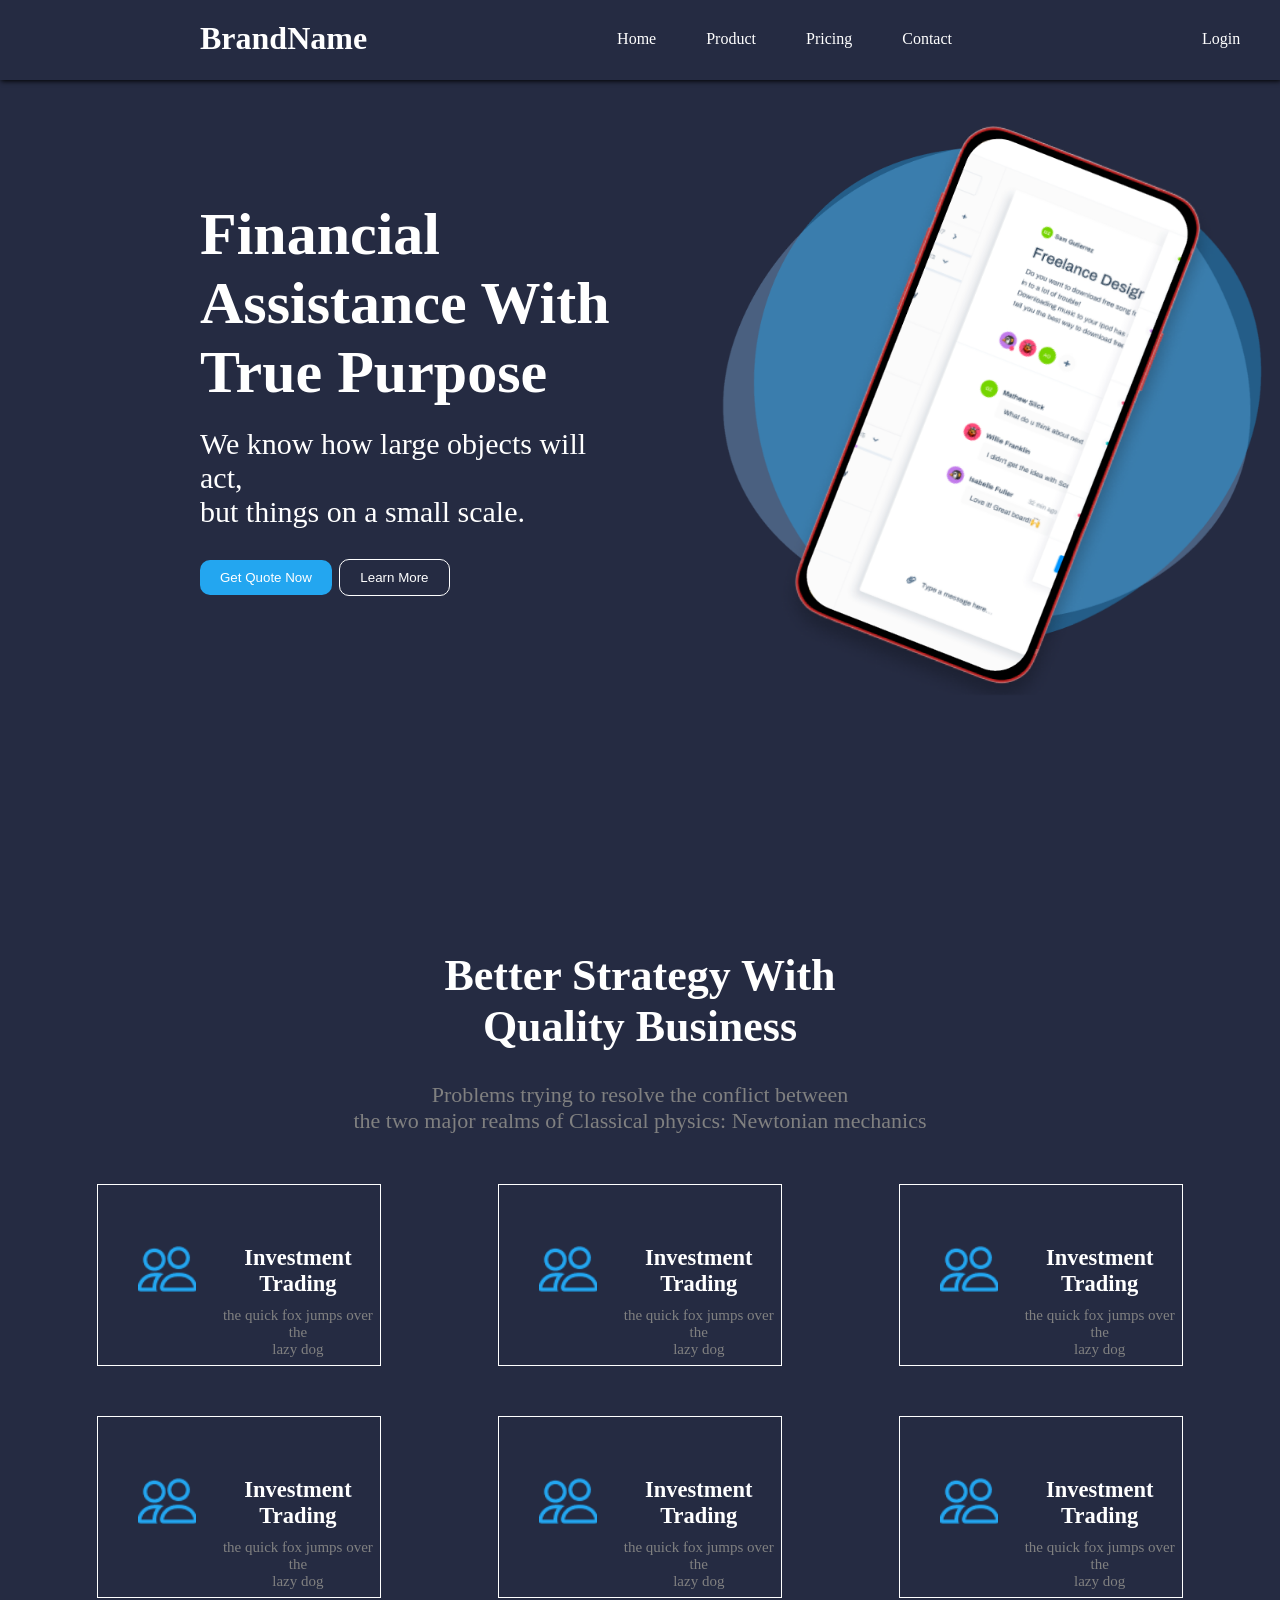
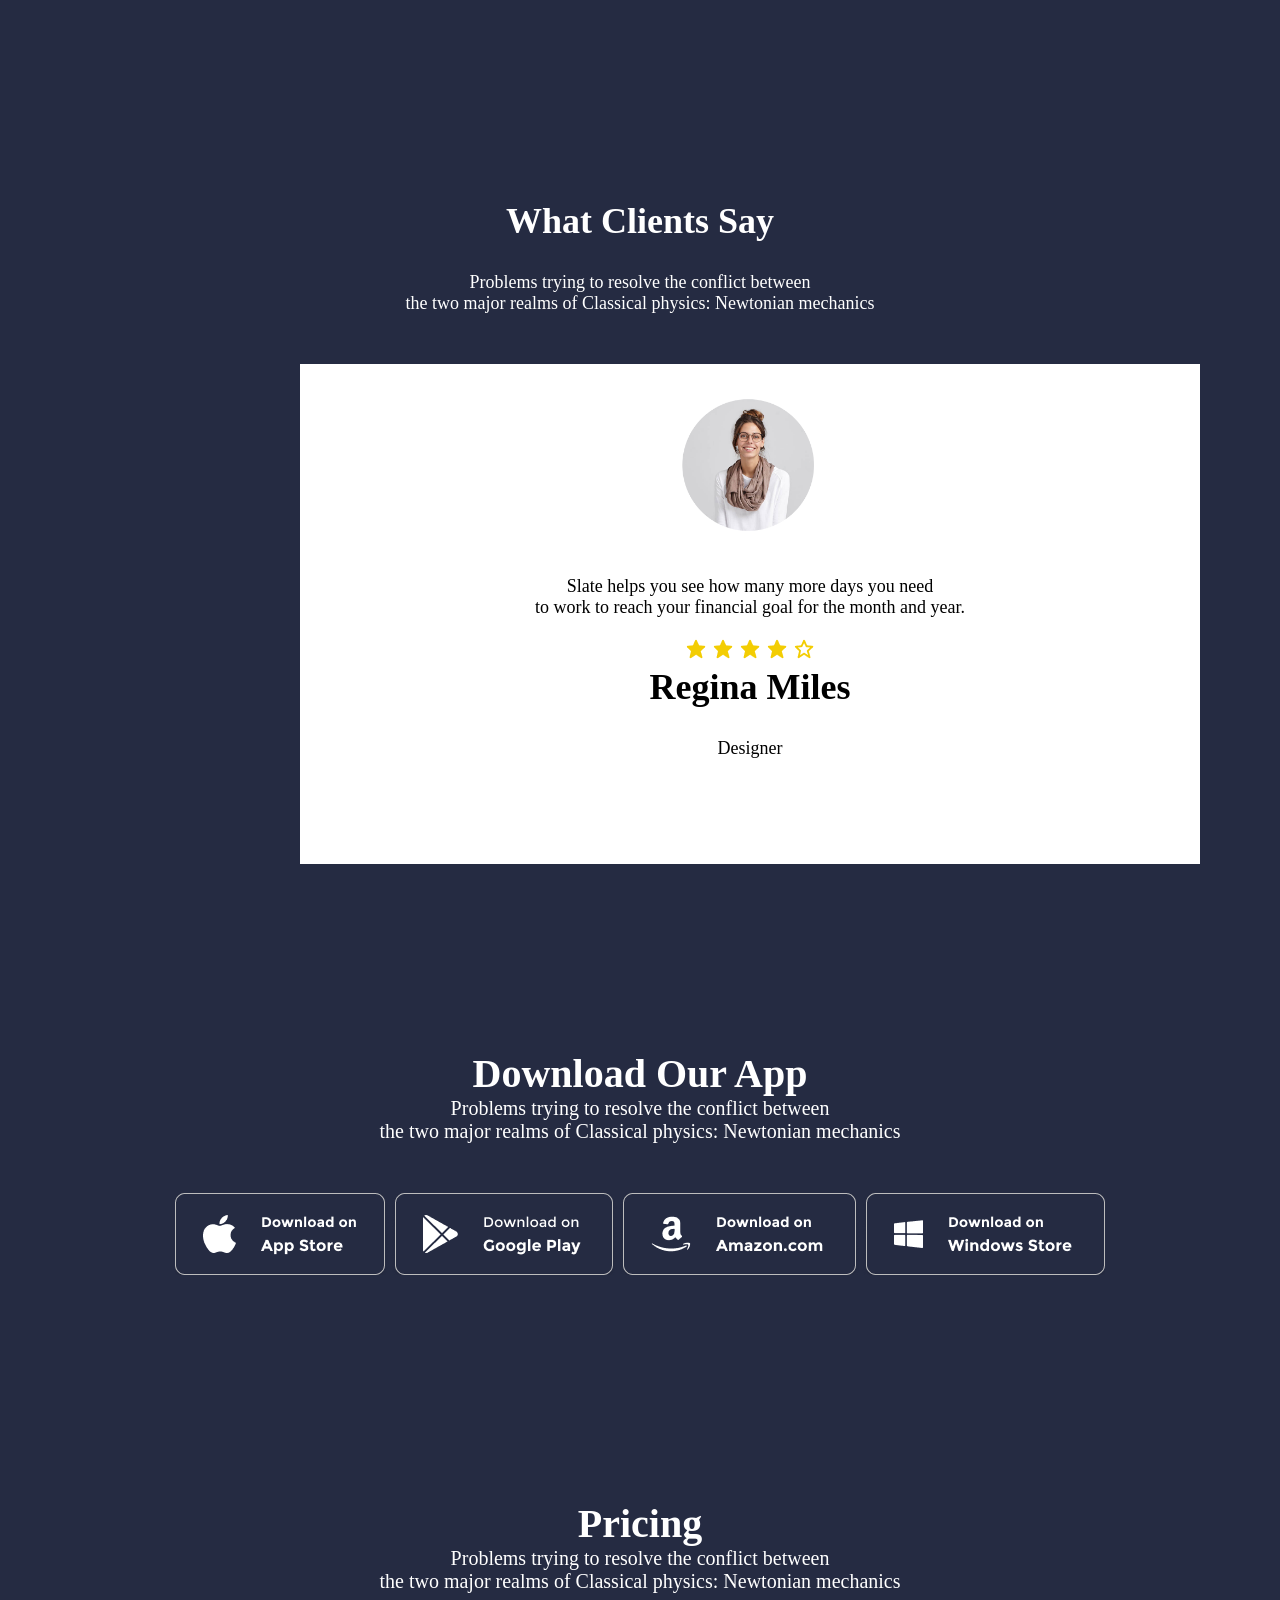
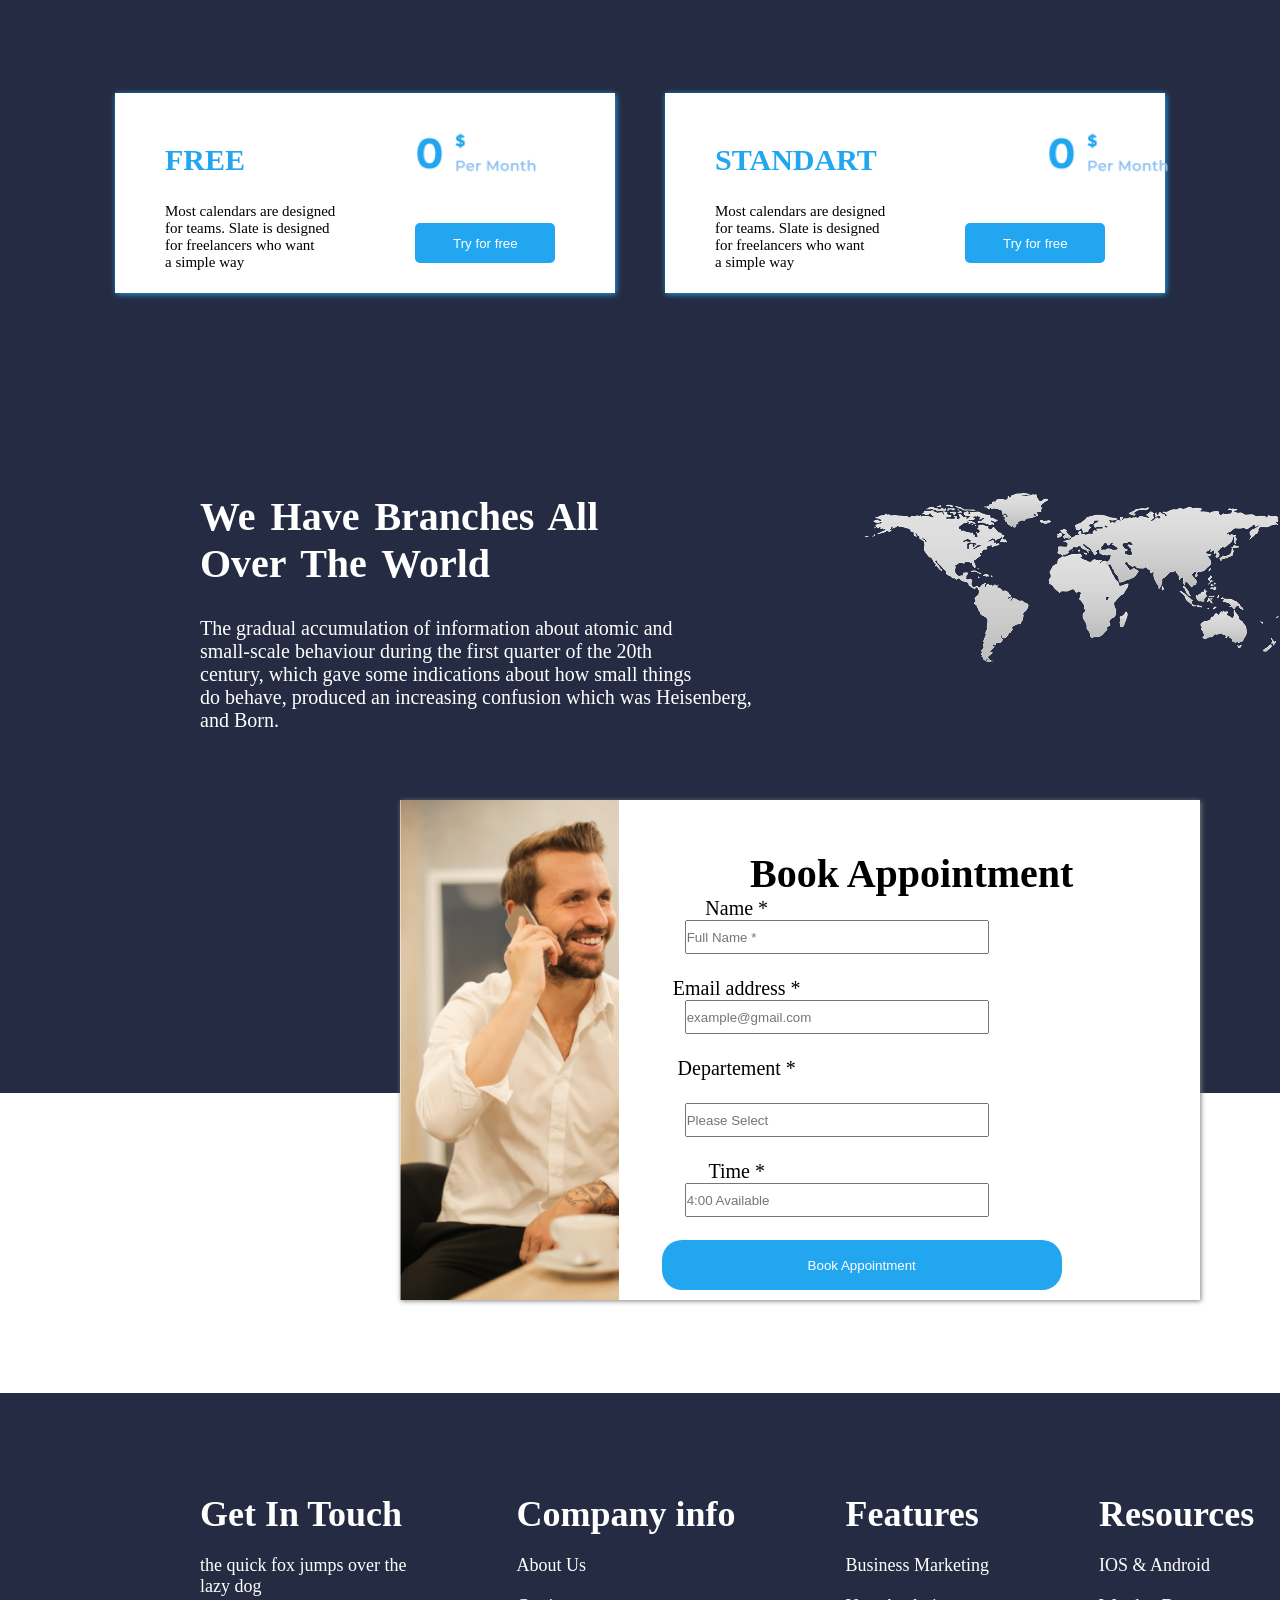
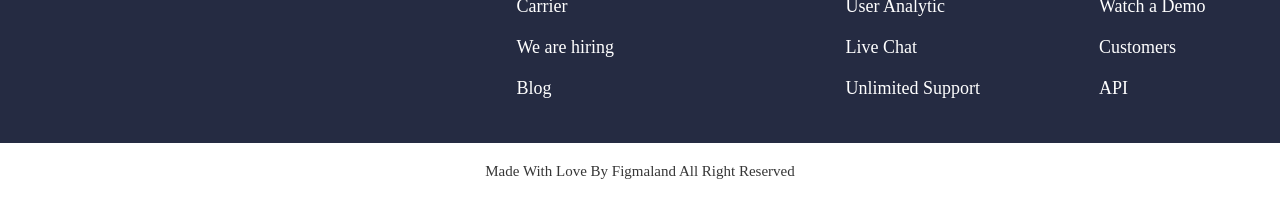
<file: index.html>
<!DOCTYPE html>
<html lang="en">
<head>
    <meta charset="UTF-8">
    <meta name="viewport" content="width=device-width, initial-scale=1.0">
    <title>Document</title>
    <link rel="stylesheet" href="./style.css">
</head>
<body>
    <header class="q">
        <div class="q1">
     <h1>BrandName</h1>
     <p class="q2">Home</p>
     <p class="q3">Product</p>
     <p class="q4">Pricing</p>
     <p class="q5">Contact</p>
     <p class="q6">Login</p>
     <button>Become a member</button>
    </div>
    </header>
      <div class="w">
        <div class="w1">
         <h1>Financial <br> Assistance With <br> True Purpose</h1>
         <p>We know how large objects will act, <br>but things on a small scale.</p>
         <button class="ww1">Get Quote Now</button>
         <button class="ww2">Learn More</button>
        </div>
        <div class="w2">
          <img src="./image.png" height="600" class="ww3">
        </div>
      </div>
      <div class="e">
        <h1>Better Strategy With <br>Quality Business</h1>
        <p class="qw">Problems trying to resolve the conflict between <br>the two major realms of Classical physics: Newtonian mechanics </p>
      
        <div class="e1">
        <div class="ee1">
            <div class="we">
             <img class="we3" src="./icn settings .icn-lg.png" height="48">   
             <img class="we33" src="./icn resize .icn-xl.png" height="48">
            <div>
                <h2>Investment Trading</h2>
                <p >the quick fox jumps over the <br>lazy dog</p>
            </div>
            </div>
        </div>
        <div class="ee1">
            <div class="we">
                 <img class="we3" src="./icn settings .icn-lg.png" height="48">   
             <img class="we33" src="./icn resize .icn-xl.png" height="48">
            <div>
                <h2>Investment Trading</h2>
                <p >the quick fox jumps over the <br>lazy dog</p>
            </div>
            </div>
        </div>
        <div class="ee1">
            <div class="we">
                 <img class="we3" src="./icn settings .icn-lg.png" height="48">   
             <img class="we33" src="./icn resize .icn-xl.png" height="48">
            <div>
                <h2>Investment Trading</h2>
                <p >the quick fox jumps over the <br>lazy dog</p>
            </div>
            </div>
        </div>
      </div>
      <div class="e1">
        <div class="ee1">
            <div class="we">
                 <img class="we3" src="./icn settings .icn-lg.png" height="48">   
             <img class="we33" src="./icn resize .icn-xl.png" height="48">
            <div>
                <h2>Investment Trading</h2>
                <p >the quick fox jumps over the <br>lazy dog</p>
            </div>
            </div>
        </div>
        <div class="ee1">
            <div class="we">
                 <img class="we3" src="./icn settings .icn-lg.png" height="48">   
             <img class="we33" src="./icn resize .icn-xl.png" height="48">
            <div>
                <h2>Investment Trading</h2>
                <p >the quick fox jumps over the <br>lazy dog</p>
            </div>
            </div>
        </div>
        <div class="ee1">
            <div class="we">
                 <img class="we3" src="./icn settings .icn-lg.png" height="48">   
            <img class="we33" src="./icn resize .icn-xl.png" height="48">
            <div>
                <h2>Investment Trading</h2>
                <p >the quick fox jumps over the <br>lazy dog</p>
            </div>
            </div>
        </div>
      </div>
    </div>
    <div class="r">
        <h1>What Clients Say</h1>
        <p>Problems trying to resolve the conflict between <br>the two major realms of Classical physics: Newtonian mechanics </p>
       <div class="rr">
          <img src="./Снимок экрана 2026-10-29 233454.png" width="150">
         <p>Slate helps you see how many more days you need <br>to work to reach your financial goal for the month and year.</p>
          <img src="./stars.png" alt="">
         <h1>Regina Miles</h1>
       <p>Designer</p>
        </div>
    </div>
    <div class="t">
        <h1>Download Our App</h1>
        <p>Problems trying to resolve the conflict between <br>the two major realms of Classical physics: Newtonian mechanics </p>
       <img class="t2" src="./row.png" alt="">
       <img src="./row (1).png" alt="" class="t3">
    </div>
    <div class="y">
        <h1>Pricing</h1>
        <p>Problems trying to resolve the conflict between <br>the two major realms of Classical physics: Newtonian mechanics </p>
       <div class="yy">
        <div class="y1"> 
            <div class="y8">
            <h1>FREE</h1>
          <img src="./price.png" alt="" height="60" class="rt">
        </div>
            <div class="y4">
            <p>Most calendars are designed <br>for teams. Slate is designed <br>for freelancers who want <br> a simple way </p>
           <button class="yt">Try for free</button>
        </div>
        </div>
        <div class="y1">
            <div class="y8">
            <h1>STANDART</h1>
          <img src="./price.png" alt="" height="60" class="rt">
        </div>
            <div class="y4">
            <p>Most calendars are designed <br>for teams. Slate is designed <br>for freelancers who want <br> a simple way </p>
           <button class="yt">Try for free</button>
        </div>
    </div>
    </div>
    <div class="o">
      <div class="o1">
        <h1>We Have Branches All <br>Over The World</h1>
        <p>The gradual accumulation of information about atomic and <br>
small-scale behaviour during the first quarter of the 20th <br>
century, which gave some indications about how small things <br>
do behave, produced an increasing confusion which was 
Heisenberg, and Born.</p>
      </div>
      <div class="o2">
        <img src="./col-md-5.png" alt="">
      </div>
    </div>
    <div class="o3">
        <div class="o4">
         <div class="o5">
            <img src="./media.png" height="500">
         </div>
           <div class="o6">
            <h1>Book Appointment</h1>
            <label class="m111" for="m1">Name *</label><br>
            <input type="text" id="m1" placeholder="Full Name * "> <br><br>
            <label for="m1">Email address *</label><br>
            <input type="email" id="m1" placeholder="example@gmail.com  "><br><br>
            <label for="m1">Departement *</label><br><br>
            <input type="text" id="m1" placeholder="Please Select"><br><br>
            <label for="m1">Time *</label><br>
            <input type="text" id="m1" placeholder="4:00 Available"><br><br>
            <button class="wo">Book Appointment</button>
           </div>
        </div>
      </div>
      <div class="p">
        <div class="p1">
            <h1>Get In Touch</h1>
            <p>the quick fox jumps over the <br> lazy dog</p>
        </div>
        <div class="p2">
            <h1>Company info</h1>
            <p>About Us</p>
            <p>Carrier</p>
            <p>We are hiring</p>
            <p>Blog</p>
        </div>
        <div class="p3">
            <h1>Features</h1>
           <p>Business Marketing</p>
           <p>User Analytic</p>
           <p>Live Chat</p>
           <p>Unlimited Support</p>
        </div>
        <div class="p4">
            <h1>Resources</h1>
            <p>IOS & Android</p>
            <p>Watch a Demo</p>
            <p>Customers</p>
            <p>API</p>
        </div>
      </div>
      <div class="l">
        <p>Made With Love By Figmaland All Right Reserved </p>
      </div>
</body>
</html>
</file>
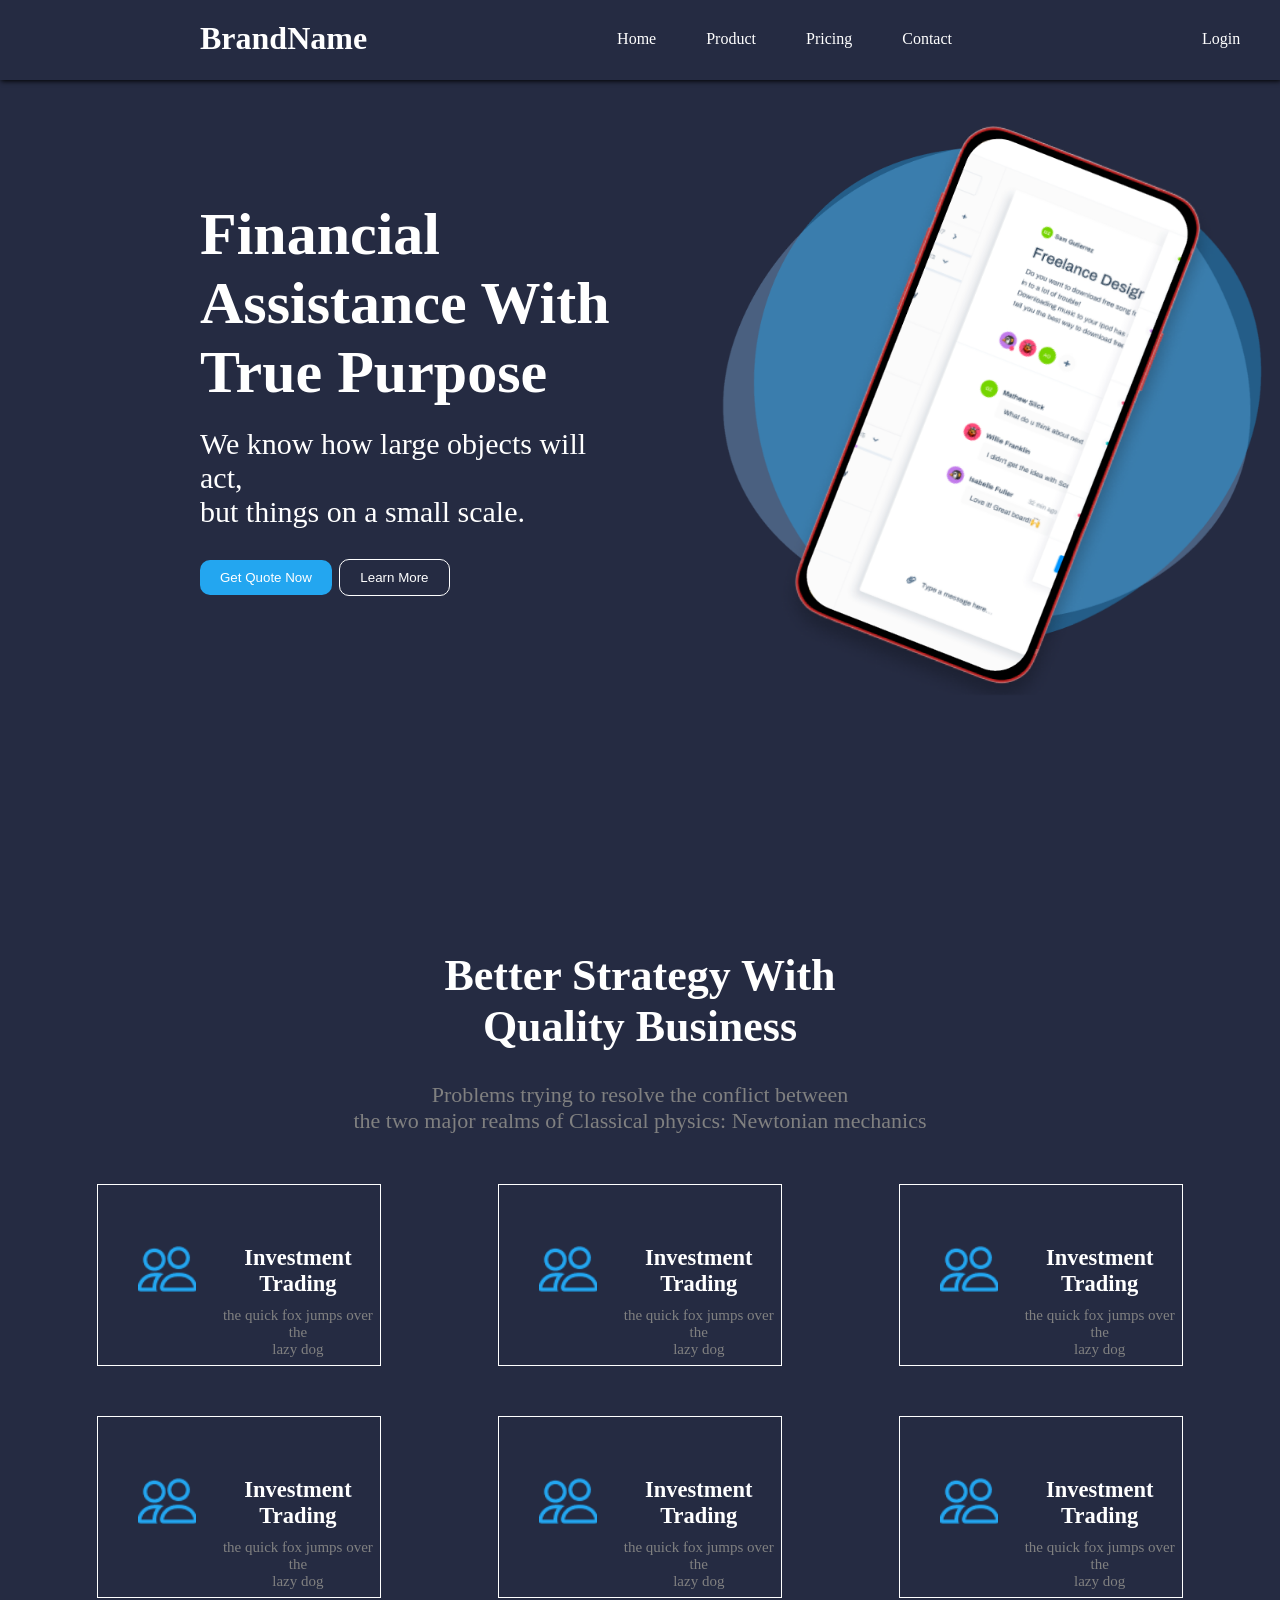
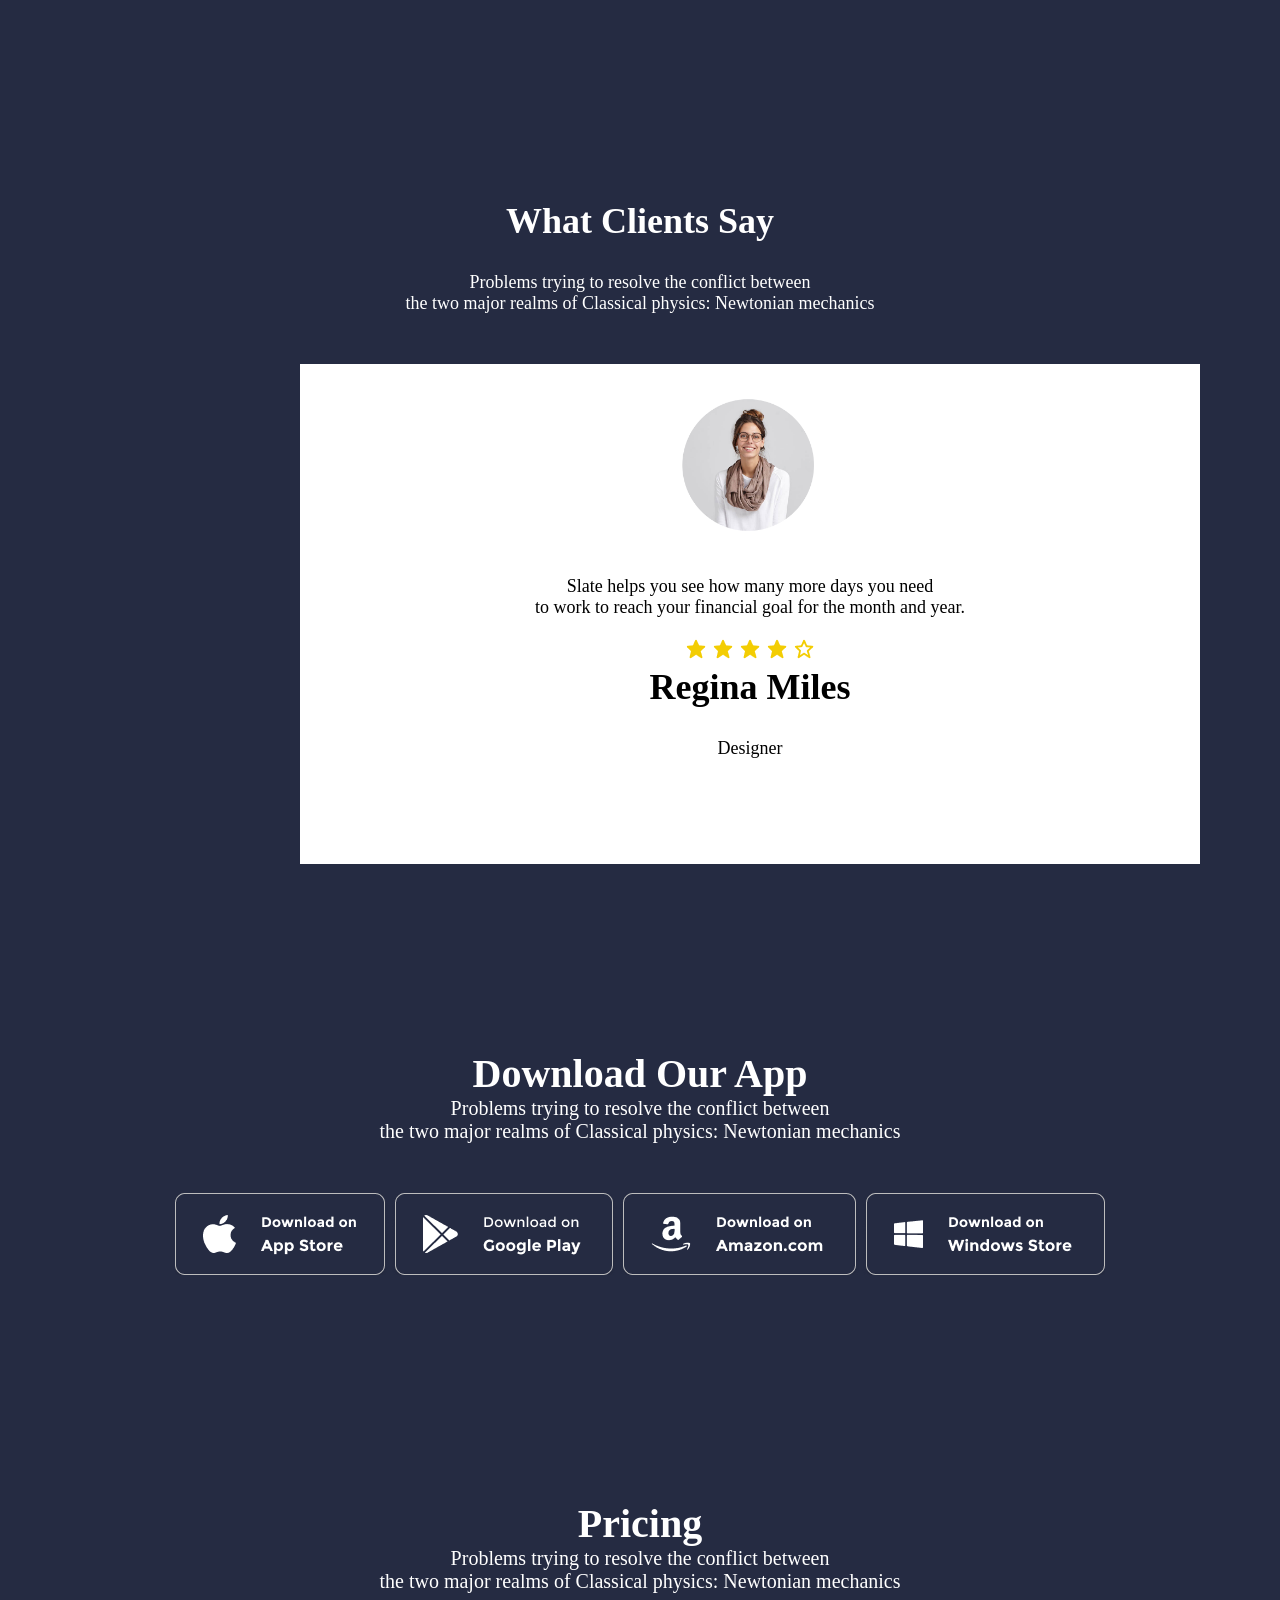
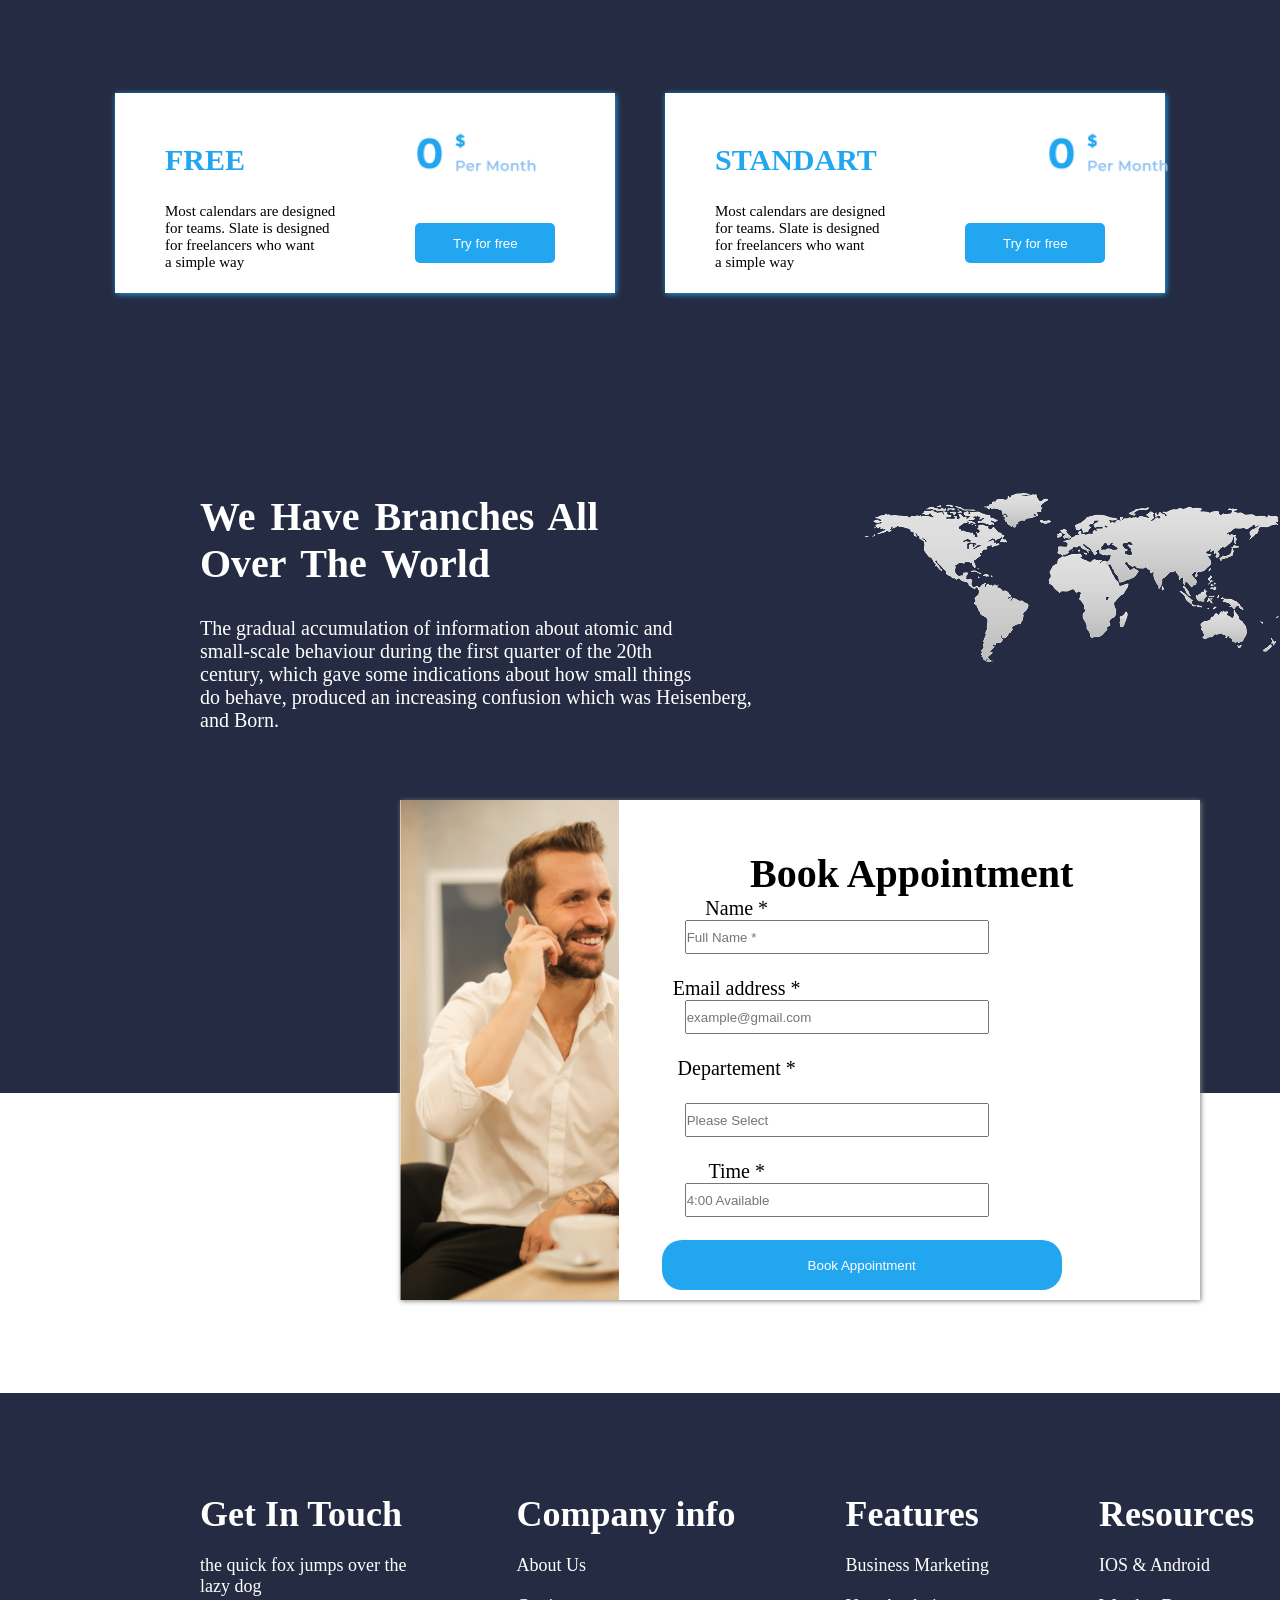
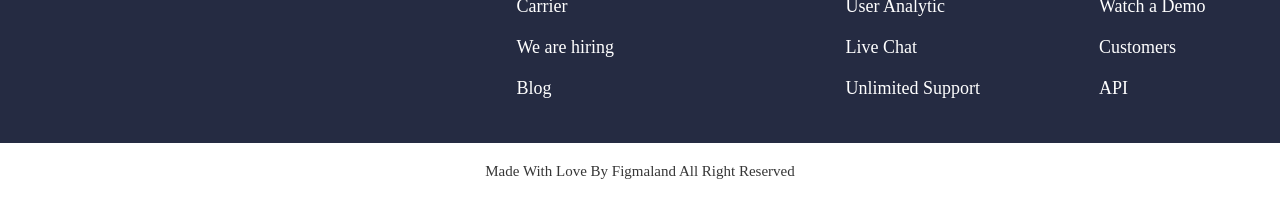
<file: lesson.html>
<!DOCTYPE html>
<html lang="en">
<head>
    <meta charset="UTF-8">
    <meta name="viewport" content="width=device-width, initial-scale=1.0">
    <title>Document</title>
    <link rel="stylesheet" href="./lesson.css">
</head>
<body>
    <header class="q">
        <div class="q1">
     <h1>BrandName</h1>
     <p class="q2">Home</p>
     <p class="q3">Product</p>
     <p class="q4">Pricing</p>
     <p class="q5">Contact</p>
     <p class="q6">Login</p>
     <button>Become a member</button>
    </div>
    </header>
      <div class="w">
        <div class="w1">
         <h1>Financial <br> Assistance With <br> True Purpose</h1>
         <p>We know how large objects will act, <br>but things on a small scale.</p>
         <button class="ww1">Get Quote Now</button>
         <button class="ww2">Learn More</button>
        </div>
        <div class="w2">
          <img src="./image.png" height="600" class="ww3">
        </div>
      </div>
      <div class="e">
        <h1>Better Strategy With <br>Quality Business</h1>
        <p class="qw">Problems trying to resolve the conflict between <br>the two major realms of Classical physics: Newtonian mechanics </p>
      
        <div class="e1">
        <div class="ee1">
            <div class="we">
             <img class="we3" src="./icn settings .icn-lg.png" height="48">   
             <img class="we33" src="./icn resize .icn-xl.png" height="48">
            <div>
                <h2>Investment Trading</h2>
                <p >the quick fox jumps over the <br>lazy dog</p>
            </div>
            </div>
        </div>
        <div class="ee1">
            <div class="we">
                 <img class="we3" src="./icn settings .icn-lg.png" height="48">   
             <img class="we33" src="./icn resize .icn-xl.png" height="48">
            <div>
                <h2>Investment Trading</h2>
                <p >the quick fox jumps over the <br>lazy dog</p>
            </div>
            </div>
        </div>
        <div class="ee1">
            <div class="we">
                 <img class="we3" src="./icn settings .icn-lg.png" height="48">   
             <img class="we33" src="./icn resize .icn-xl.png" height="48">
            <div>
                <h2>Investment Trading</h2>
                <p >the quick fox jumps over the <br>lazy dog</p>
            </div>
            </div>
        </div>
      </div>
      <div class="e1">
        <div class="ee1">
            <div class="we">
                 <img class="we3" src="./icn settings .icn-lg.png" height="48">   
             <img class="we33" src="./icn resize .icn-xl.png" height="48">
            <div>
                <h2>Investment Trading</h2>
                <p >the quick fox jumps over the <br>lazy dog</p>
            </div>
            </div>
        </div>
        <div class="ee1">
            <div class="we">
                 <img class="we3" src="./icn settings .icn-lg.png" height="48">   
             <img class="we33" src="./icn resize .icn-xl.png" height="48">
            <div>
                <h2>Investment Trading</h2>
                <p >the quick fox jumps over the <br>lazy dog</p>
            </div>
            </div>
        </div>
        <div class="ee1">
            <div class="we">
                 <img class="we3" src="./icn settings .icn-lg.png" height="48">   
            <img class="we33" src="./icn resize .icn-xl.png" height="48">
            <div>
                <h2>Investment Trading</h2>
                <p >the quick fox jumps over the <br>lazy dog</p>
            </div>
            </div>
        </div>
      </div>
    </div>
    <div class="r">
        <h1>What Clients Say</h1>
        <p>Problems trying to resolve the conflict between <br>the two major realms of Classical physics: Newtonian mechanics </p>
       <div class="rr">
          <img src="./Снимок экрана 2026-10-29 233454.png" width="150">
         <p>Slate helps you see how many more days you need <br>to work to reach your financial goal for the month and year.</p>
          <img src="./stars.png" alt="">
         <h1>Regina Miles</h1>
       <p>Designer</p>
        </div>
    </div>
    <div class="t">
        <h1>Download Our App</h1>
        <p>Problems trying to resolve the conflict between <br>the two major realms of Classical physics: Newtonian mechanics </p>
       <img class="t2" src="./row.png" alt="">
       <img src="./row (1).png" alt="" class="t3">
    </div>
    <div class="y">
        <h1>Pricing</h1>
        <p>Problems trying to resolve the conflict between <br>the two major realms of Classical physics: Newtonian mechanics </p>
       <div class="yy">
        <div class="y1"> 
            <div class="y8">
            <h1>FREE</h1>
          <img src="./price.png" alt="" height="60" class="rt">
        </div>
            <div class="y4">
            <p>Most calendars are designed <br>for teams. Slate is designed <br>for freelancers who want <br> a simple way </p>
           <button class="yt">Try for free</button>
        </div>
        </div>
        <div class="y1">
            <div class="y8">
            <h1>STANDART</h1>
          <img src="./price.png" alt="" height="60" class="rt">
        </div>
            <div class="y4">
            <p>Most calendars are designed <br>for teams. Slate is designed <br>for freelancers who want <br> a simple way </p>
           <button class="yt">Try for free</button>
        </div>
    </div>
    </div>
    <div class="o">
      <div class="o1">
        <h1>We Have Branches All <br>Over The World</h1>
        <p>The gradual accumulation of information about atomic and <br>
small-scale behaviour during the first quarter of the 20th <br>
century, which gave some indications about how small things <br>
do behave, produced an increasing confusion which was 
Heisenberg, and Born.</p>
      </div>
      <div class="o2">
        <img src="./col-md-5.png" alt="">
      </div>
    </div>
    <div class="o3">
        <div class="o4">
         <div class="o5">
            <img src="./media.png" height="500">
         </div>
           <div class="o6">
            <h1>Book Appointment</h1>
            <label class="m111" for="m1">Name *</label><br>
            <input type="text" id="m1" placeholder="Full Name * "> <br><br>
            <label for="m1">Email address *</label><br>
            <input type="email" id="m1" placeholder="example@gmail.com  "><br><br>
            <label for="m1">Departement *</label><br><br>
            <input type="text" id="m1" placeholder="Please Select"><br><br>
            <label for="m1">Time *</label><br>
            <input type="text" id="m1" placeholder="4:00 Available"><br><br>
            <button class="wo">Book Appointment</button>
           </div>
        </div>
      </div>
      <div class="p">
        <div class="p1">
            <h1>Get In Touch</h1>
            <p>the quick fox jumps over the <br> lazy dog</p>
        </div>
        <div class="p2">
            <h1>Company info</h1>
            <p>About Us</p>
            <p>Carrier</p>
            <p>We are hiring</p>
            <p>Blog</p>
        </div>
        <div class="p3">
            <h1>Features</h1>
           <p>Business Marketing</p>
           <p>User Analytic</p>
           <p>Live Chat</p>
           <p>Unlimited Support</p>
        </div>
        <div class="p4">
            <h1>Resources</h1>
            <p>IOS & Android</p>
            <p>Watch a Demo</p>
            <p>Customers</p>
            <p>API</p>
        </div>
      </div>
      <div class="l">
        <p>Made With Love By Figmaland All Right Reserved </p>
      </div>
</body>
</html>
</file>
<file: style.css>
*{
    padding: 0px;
    margin: 0px;
}
.q{
    width: 100%;
    height: 80px;
    background-color: #252B42;
    box-shadow: 1px 1px 5px black;
   color: white;
   position: fixed;
   z-index: 10;
}
.q1{
    display: flex;
    padding-left: 200px;
    padding-top: 20px;
}

.q2{
    padding-left: 250px;
    padding-top: 10px;
}
.q3,.q4,.q5{
    padding-top: 10px;
    padding-left: 50px;
}
.q6{
  padding-left: 250px;
  padding-top: 10px;
}
.q1 button{
    margin-left: 50px;
    border: none;
    border-radius: 3px;
    color: white;
    background-color: #23A6F0;
    padding: 10px 30px;
}
@media(max-width:500px){
    .q{
        flex-direction: column;
        height: 230px;
        padding-left: 0px;
    }
    .q1{
        flex-direction: column;
        padding-left: 0px;
        text-align: center;
    }
    .q2,.q6,.q3,.q4,.q5{
        padding-left: 0px;
    }
    .q1 button{
        display: none;
    }
}
.w{
    width: 100%;
    height: 750px;
    background-color: #252B42;
    display: flex;
}
.w1{
    padding-top: 200px;
    padding-left: 200px;
    font-size: 30px;
    color: white;
}
.w1 p{
    padding-top: 20px;
}
.ww1{
    padding: 10px 20px;
    color: white;
    background-color: #23A6F0;
   border: none;
   border-radius: 10px;
    text-align: center;
    margin-top: 30px;
}
.ww2{
    padding: 10px 20px ;
    color: white;
    background-color: #252B42;
    border-radius:10px;
    border: none;
    margin-top: 30px;
    border: 1px solid white;
}
.ww3{
    padding-left: 100px;
    padding-top: 100px;
}
@media(max-width:500px){
    .w{
        flex-direction: column;
        height: auto;
    }
    .w1{
        padding-top: 250px;
        text-align: center;
        padding-left: 0px;
    }
    
    .ww3{
        padding-left: 0px;
        width: 330px;
        height: 330px;
    }
}
.e{
    width: 100%;
    height: 750px;
    background-color: #252B42;
    text-align: center;
    padding-top:200px;
    font-size: 22px;
    color: white;

}
.qw{
    padding-top: 30px;
    color: gray;
}
.e1{
    display: flex;
    justify-content: space-evenly;
    gap: 20px;
}
.ee1{
    width: 22%;
    height: 180px;
    border: 1px solid white;
    margin-top: 50px;
    font-size: 15px;
    display: flex;
    
}
.we{
    padding-top: 60px;
    padding-left: 40px;
    display: flex;
    gap: 20px;
}
.we p{
    color: gray;
    padding-top: 10px;
}
.we3{
    display: none;
}
@media(max-width:500px){
    .e{
        flex-direction: column;
        text-align: center;
        padding-left: 0px;
        height: auto;
    }
    .e1{
        flex-direction: column;
        margin-left: 0px;
        
    }
    .ee1{
        width: auto;
        border: none;
    }
    .we3{
        display: block;
    }
    .we33{
        display: none;
    }
}
.r{
    width: 100%;
    height: 750px;
    background-color: #252B42;
    color: white;
    text-align: center;
    padding-top: 100px;
    font-size: 18px;
}
.r p{
    padding-top: 30px;
}
.rr{
    height: 500px;
    max-width: 900px;
    background-color: white;
    margin-left: 300px;
    margin-top: 50px;
    color: black;
}
.rr img{
    padding-left: 0px;
    padding-top: 20px;
}
.rr p{
    padding-top: 30px;
}
@media(max-width:500px){
    .r{
        padding-left: 0px;
        text-align: center;
        flex-direction: column;
    }
    .rr{
        width: auto;
        text-align: center;
        margin-left: 0px;
    }
}
.t{
    width: 100%;
    height: 400px;
    background-color: #252B42;
    color: white;
    text-align: center;
    padding-top: 100px;
    font-size: 20px;
}
.t img{
    padding-top: 50px;
}
.t2{
    padding-top: 20px;
}
.t3{
    display: none;
}
@media(max-width:500px){
    .t{
        flex-direction: column;
        padding-left: 0px;
        text-align: center;
        height: 65git 0px;
    }
    .t2{
        display: none;
    }
    .t3{
        display: block;
        padding-left: 20px;
    }
}
.y{
    width: 100%;
    height: 500px;
    background-color: #252B42;
    color: white;
    text-align: center;
    padding-top: 50px;
    font-size: 20px;
}
.y8{
    display: flex;
}
.rt{
    padding-left: 170px;
    padding-top: 30px;
}
.y1,.y2{
    width: 500px;
    height: 200px;
    background-color: white;
    box-shadow: 1px 1px 6px #23A6F0;
    color: black;
    text-align: start;
    font-size: 15px;
}
.yy{
    display: flex;
    justify-content: center;
    padding-top: 100px;
    gap: 50px;
}
.y1 h1{
    padding-left: 50px;
    padding-top: 50px;
    color: #23A6F0;
}
.y1 p{
    padding-left: 50px;
    padding-top: 20px;
}
.yt{
    border: none;
    border-radius: 5px;
    background-color: #23A6F0;
    color: white;
    margin-left: 80px;
    height: 40px;
    width: 140px;
    margin-top: 40px;
}
.y4{
    display: flex;
}
@media(max-width:500px){
    .y{
        flex-direction: column;
        padding-left: 0px;
        text-align: center;
        padding-top: 250px;
    }
    .yy{
        flex-direction: column;
        
    }
    .y1,.y8,.y4{
        flex-direction: column;
        width: auto;
        height: auto;
        padding-left: 0px;
    }
    .rt,.tr{
        padding-left:50px;
        width: 100px;
    }
}
.o{
    width: 100%;
    height: 800px;
    background-color: #252B42;
    display: flex;
}
.o1{
    padding-left: 200px;
    padding-top: 200px;
    text-align: start;
}
.o1 p{
    padding-top: 30px;
}
.o1 h1{
    word-spacing: 5px;
}
.o2 img{
    padding-top: 150px;
    padding-left: 100px;
}
.o3{
    width: 100%;
    height: 300px;
    background-color: white;
}
.o4{
    width: 800px;
    height: 500px;
    box-shadow: 1px 1px 5px gray;
    background-color: white;
    position: absolute;
    top: 4000px;
    left: 400px;
    display: flex;
}
.o5{
    position: absolute;
    left: 0px;
}
.o6{
    
    padding-top: 50px;
    color: black;
}
.o6 h1{
    text-align: center;
    padding-left: 350px;
}
#m1{
    width: 300px;
    height: 30px;
    margin-left:200px;
}
.wo{
    width: 400px;
    height: 50px;
    color: white;
    background-color: #23A6F0;
    margin-left: 250px;
    border: none;
    border-radius: 20px;
}
@media(max-width:500px){
    .o{
        flex-direction: column;
    }
    .o1{
        padding-left: 0px;
        text-align: center;
    }
    .o2 img{
        padding-left: 0px;
        padding-top: 0px;
        width: 300px;
    }
    
    .o4{
        display: block;
        width: auto;
        height: auto;
        position: static;
       
    }
    .o3{
        flex-direction: column;
        }
        .o4{
            flex-direction: column;
        }
        .o5{
            position: static;
            
        }
        .o6 h1{
            padding-left: 10px;
        }
        #m1{
            margin-left: 10px;
        }
        .wo{
            margin-left: 10px;
            width: 300px;
        }
    }
    .p{
        width: 100%;
        height: 350px;
        background-color: #252B42;
        display: flex;
        text-align: start;
        font-size: 18px;
    }
    .p1{
        padding-left: 200px;
     padding-top: 100px;
    }
    .p2,.p3,.p4{
        padding-left: 110px;
        padding-top: 100px;
    }
    .p1 p,.p2 p,.p3 p,.p4 p{
        padding-top: 20px;
    }
    @media(max-width:500px){
        .p{
            flex-direction: column;
            margin-top: 700px;
            height: auto;
        }
        .p1,.p2,.p3,.p4{
            padding-left: 20px;
        }
        
    }
    .l{
        width: 100% ;
        height: 60px;
        text-align: center;
        color: rgb(54, 54, 54);
    }
    .l p{
        padding-top: 20px;
        font-size: 15px;
    }
@media(max-width:500px){
    .l{
        flex-direction: column;
        width: auto;
        
    }
    .l p{
        padding-top: 20px;
        padding-left: 20px;
    }
}
</file>
<file: lesson.css>
*{
    padding: 0px;
    margin: 0px;
}
.q{
    width: 100%;
    height: 80px;
    background-color: #252B42;
    box-shadow: 1px 1px 5px black;
   color: white;
   position: fixed;
   z-index: 10;
}
.q1{
    display: flex;
    padding-left: 200px;
    padding-top: 20px;
}

.q2{
    padding-left: 250px;
    padding-top: 10px;
}
.q3,.q4,.q5{
    padding-top: 10px;
    padding-left: 50px;
}
.q6{
  padding-left: 250px;
  padding-top: 10px;
}
.q1 button{
    margin-left: 50px;
    border: none;
    border-radius: 3px;
    color: white;
    background-color: #23A6F0;
    padding: 10px 30px;
}
@media(max-width:500px){
    .q{
        flex-direction: column;
        height: 230px;
        padding-left: 0px;
    }
    .q1{
        flex-direction: column;
        padding-left: 0px;
        text-align: center;
    }
    .q2,.q6,.q3,.q4,.q5{
        padding-left: 0px;
    }
    .q1 button{
        display: none;
    }
}
.w{
    width: 100%;
    height: 750px;
    background-color: #252B42;
    display: flex;
}
.w1{
    padding-top: 200px;
    padding-left: 200px;
    font-size: 30px;
    color: white;
}
.w1 p{
    padding-top: 20px;
}
.ww1{
    padding: 10px 20px;
    color: white;
    background-color: #23A6F0;
   border: none;
   border-radius: 10px;
    text-align: center;
    margin-top: 30px;
}
.ww2{
    padding: 10px 20px ;
    color: white;
    background-color: #252B42;
    border-radius:10px;
    border: none;
    margin-top: 30px;
    border: 1px solid white;
}
.ww3{
    padding-left: 100px;
    padding-top: 100px;
}
@media(max-width:500px){
    .w{
        flex-direction: column;
        height: auto;
    }
    .w1{
        padding-top: 250px;
        text-align: center;
        padding-left: 0px;
    }
    
    .ww3{
        padding-left: 0px;
        width: 330px;
        height: 330px;
    }
}
.e{
    width: 100%;
    height: 750px;
    background-color: #252B42;
    text-align: center;
    padding-top:200px;
    font-size: 22px;
    color: white;

}
.qw{
    padding-top: 30px;
    color: gray;
}
.e1{
    display: flex;
    justify-content: space-evenly;
    gap: 20px;
}
.ee1{
    width: 22%;
    height: 180px;
    border: 1px solid white;
    margin-top: 50px;
    font-size: 15px;
    display: flex;
    
}
.we{
    padding-top: 60px;
    padding-left: 40px;
    display: flex;
    gap: 20px;
}
.we p{
    color: gray;
    padding-top: 10px;
}
.we3{
    display: none;
}
@media(max-width:500px){
    .e{
        flex-direction: column;
        text-align: center;
        padding-left: 0px;
        height: auto;
    }
    .e1{
        flex-direction: column;
        margin-left: 0px;
        
    }
    .ee1{
        width: auto;
        border: none;
    }
    .we3{
        display: block;
    }
    .we33{
        display: none;
    }
}
.r{
    width: 100%;
    height: 750px;
    background-color: #252B42;
    color: white;
    text-align: center;
    padding-top: 100px;
    font-size: 18px;
}
.r p{
    padding-top: 30px;
}
.rr{
    height: 500px;
    max-width: 900px;
    background-color: white;
    margin-left: 300px;
    margin-top: 50px;
    color: black;
}
.rr img{
    padding-left: 0px;
    padding-top: 20px;
}
.rr p{
    padding-top: 30px;
}
@media(max-width:500px){
    .r{
        padding-left: 0px;
        text-align: center;
        flex-direction: column;
    }
    .rr{
        width: auto;
        text-align: center;
        margin-left: 0px;
    }
}
.t{
    width: 100%;
    height: 400px;
    background-color: #252B42;
    color: white;
    text-align: center;
    padding-top: 100px;
    font-size: 20px;
}
.t img{
    padding-top: 50px;
}
.t2{
    padding-top: 20px;
}
.t3{
    display: none;
}
@media(max-width:500px){
    .t{
        flex-direction: column;
        padding-left: 0px;
        text-align: center;
        height: 65git 0px;
    }
    .t2{
        display: none;
    }
    .t3{
        display: block;
        padding-left: 20px;
    }
}
.y{
    width: 100%;
    height: 500px;
    background-color: #252B42;
    color: white;
    text-align: center;
    padding-top: 50px;
    font-size: 20px;
}
.y8{
    display: flex;
}
.rt{
    padding-left: 170px;
    padding-top: 30px;
}
.y1,.y2{
    width: 500px;
    height: 200px;
    background-color: white;
    box-shadow: 1px 1px 6px #23A6F0;
    color: black;
    text-align: start;
    font-size: 15px;
}
.yy{
    display: flex;
    justify-content: center;
    padding-top: 100px;
    gap: 50px;
}
.y1 h1{
    padding-left: 50px;
    padding-top: 50px;
    color: #23A6F0;
}
.y1 p{
    padding-left: 50px;
    padding-top: 20px;
}
.yt{
    border: none;
    border-radius: 5px;
    background-color: #23A6F0;
    color: white;
    margin-left: 80px;
    height: 40px;
    width: 140px;
    margin-top: 40px;
}
.y4{
    display: flex;
}
@media(max-width:500px){
    .y{
        flex-direction: column;
        padding-left: 0px;
        text-align: center;
        padding-top: 250px;
    }
    .yy{
        flex-direction: column;
        
    }
    .y1,.y8,.y4{
        flex-direction: column;
        width: auto;
        height: auto;
        padding-left: 0px;
    }
    .rt,.tr{
        padding-left:50px;
        width: 100px;
    }
}
.o{
    width: 100%;
    height: 800px;
    background-color: #252B42;
    display: flex;
}
.o1{
    padding-left: 200px;
    padding-top: 200px;
    text-align: start;
}
.o1 p{
    padding-top: 30px;
}
.o1 h1{
    word-spacing: 5px;
}
.o2 img{
    padding-top: 150px;
    padding-left: 100px;
}
.o3{
    width: 100%;
    height: 300px;
    background-color: white;
}
.o4{
    width: 800px;
    height: 500px;
    box-shadow: 1px 1px 5px gray;
    background-color: white;
    position: absolute;
    top: 4000px;
    left: 400px;
    display: flex;
}
.o5{
    position: absolute;
    left: 0px;
}
.o6{
    
    padding-top: 50px;
    color: black;
}
.o6 h1{
    text-align: center;
    padding-left: 350px;
}
#m1{
    width: 300px;
    height: 30px;
    margin-left:200px;
}
.wo{
    width: 400px;
    height: 50px;
    color: white;
    background-color: #23A6F0;
    margin-left: 250px;
    border: none;
    border-radius: 20px;
}
@media(max-width:500px){
    .o{
        flex-direction: column;
    }
    .o1{
        padding-left: 0px;
        text-align: center;
    }
    .o2 img{
        padding-left: 0px;
        padding-top: 0px;
        width: 300px;
    }
    
    .o4{
        display: block;
        width: auto;
        height: auto;
        position: static;
       
    }
    .o3{
        flex-direction: column;
        }
        .o4{
            flex-direction: column;
        }
        .o5{
            position: static;
            
        }
        .o6 h1{
            padding-left: 10px;
        }
        #m1{
            margin-left: 10px;
        }
        .wo{
            margin-left: 10px;
            width: 300px;
        }
    }
    .p{
        width: 100%;
        height: 350px;
        background-color: #252B42;
        display: flex;
        text-align: start;
        font-size: 18px;
    }
    .p1{
        padding-left: 200px;
     padding-top: 100px;
    }
    .p2,.p3,.p4{
        padding-left: 110px;
        padding-top: 100px;
    }
    .p1 p,.p2 p,.p3 p,.p4 p{
        padding-top: 20px;
    }
    @media(max-width:500px){
        .p{
            flex-direction: column;
            margin-top: 700px;
            height: auto;
        }
        .p1,.p2,.p3,.p4{
            padding-left: 20px;
        }
        
    }
    .l{
        width: 100% ;
        height: 60px;
        text-align: center;
        color: rgb(54, 54, 54);
    }
    .l p{
        padding-top: 20px;
        font-size: 15px;
    }
@media(max-width:500px){
    .l{
        flex-direction: column;
        width: auto;
        
    }
    .l p{
        padding-top: 20px;
        padding-left: 20px;
    }
}
</file>
